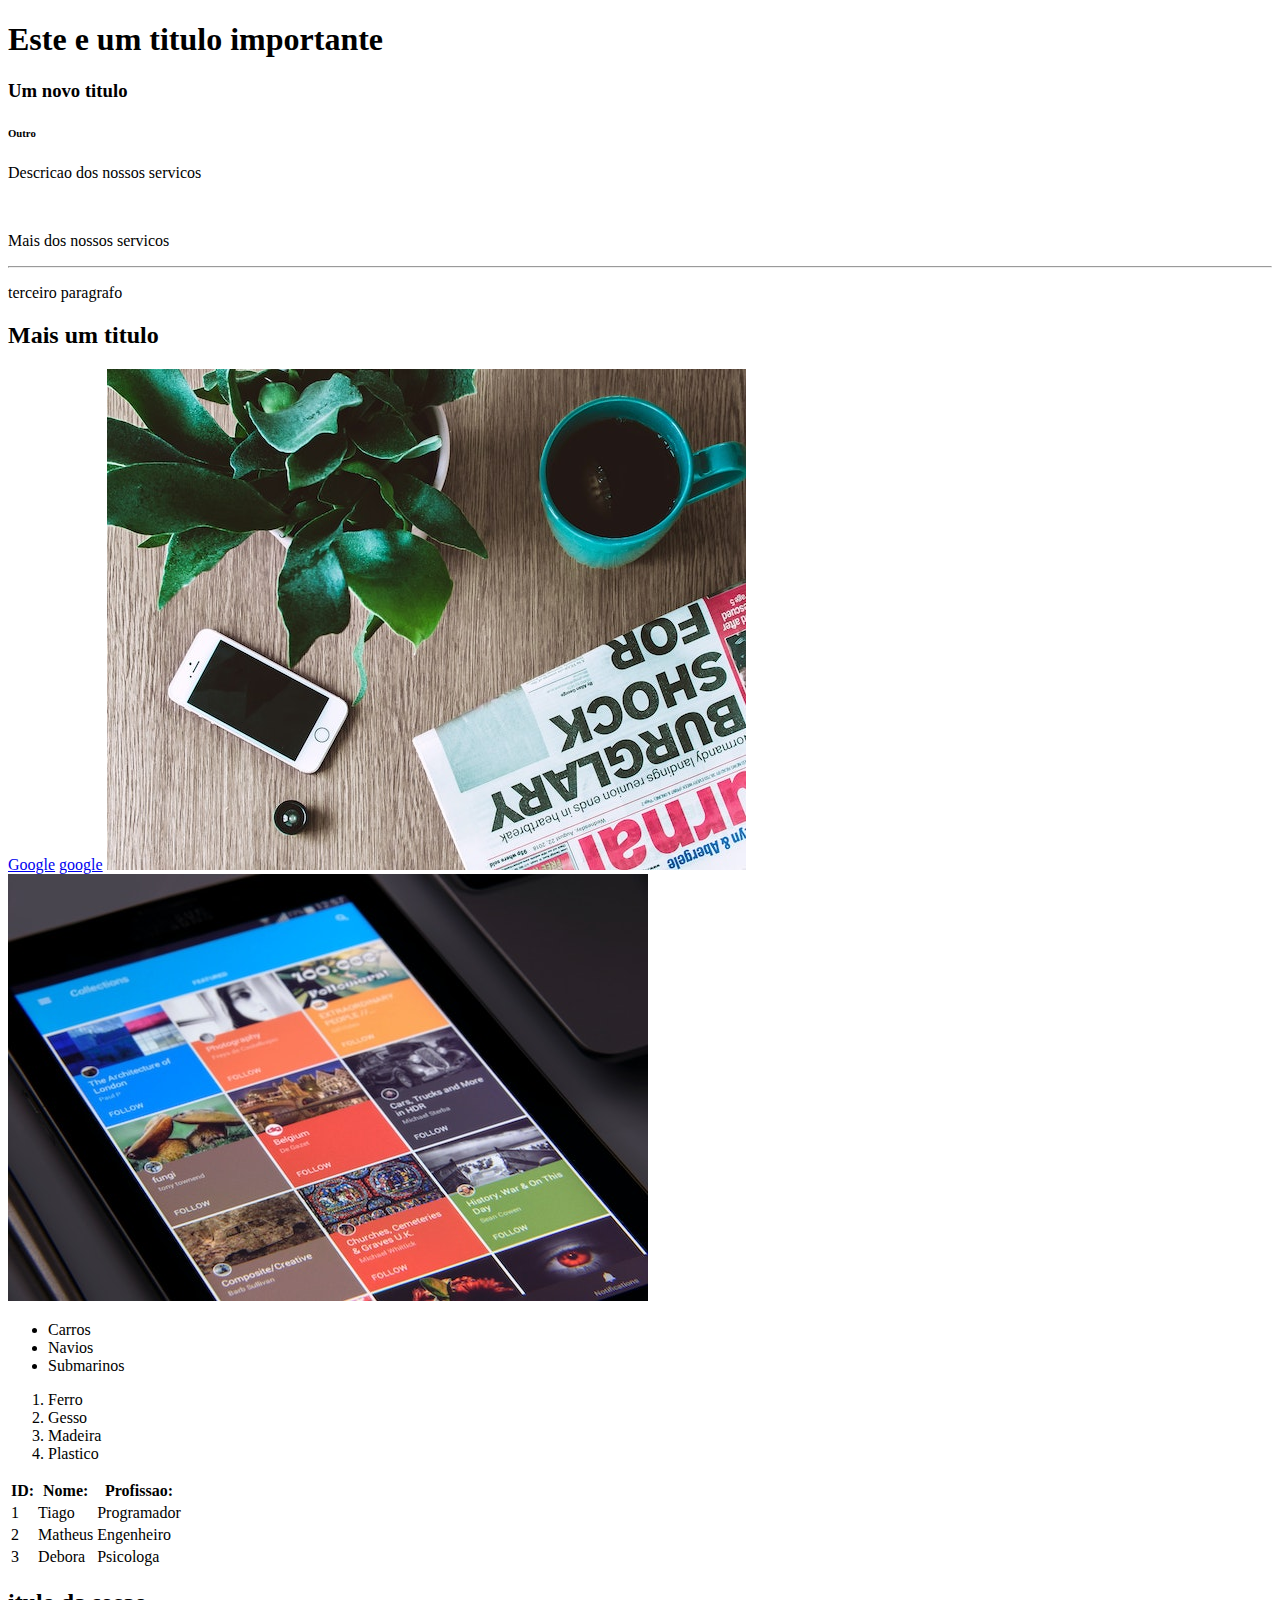
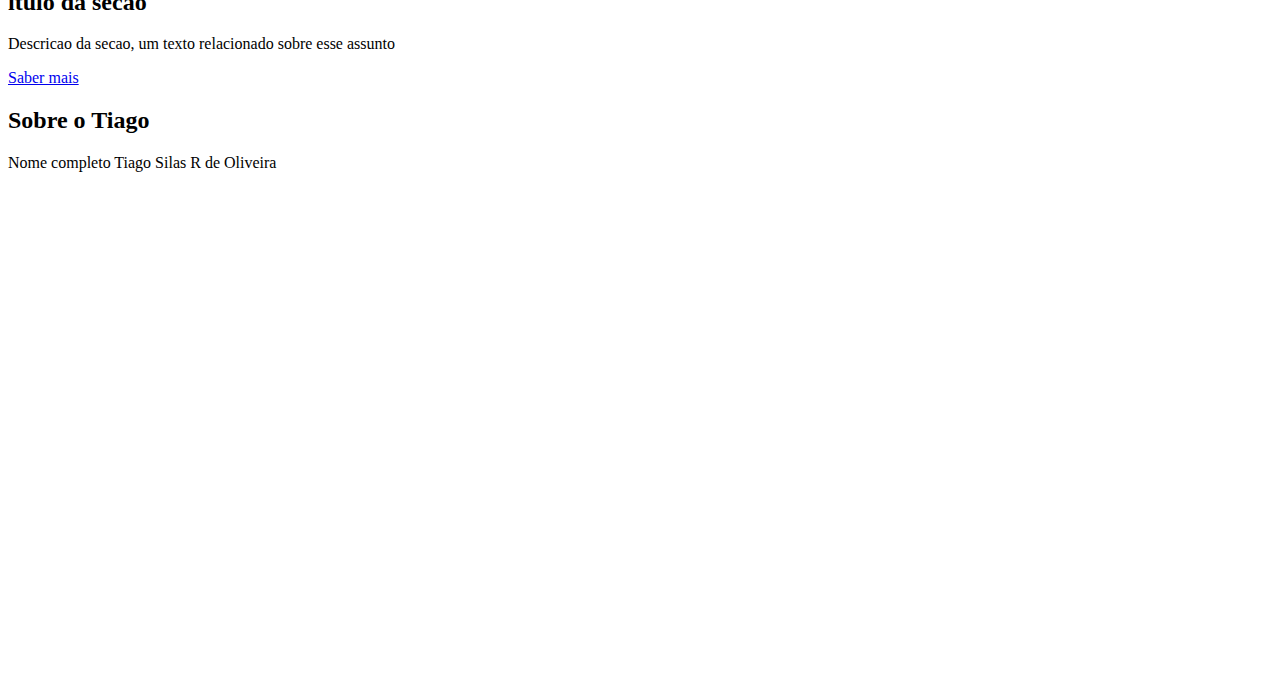
<file: 2_HTML/index.html>
<!DOCTYPE html>
<html>
    <head>
        <title>HTML fundamentos</title>
    </head>
    <body style="padding-bottom: 500px">
        <!-- 1 - titulos  -->
        <h1>Este e um titulo importante</h1>
        <h3>Um novo titulo</h3>
        <h6>Outro</h6>
        <!-- 2 - Paragrafos -->
        <p>Descricao dos nossos servicos</p>

        <!-- 3 - TAGS sem conteudo -->
        <br />
        <p>Mais dos nossos servicos</p>
        <hr/>
        <p>terceiro paragrafo</p>

        <!-- 4 - Comentarios -->
        <!-- Este e um comentario -->
        <h2>Mais um titulo</h2>
        <!-- 5 - Link -->
        <a href="https://www.google.com">Google</a>

        <!-- 6 - Abrir link em nova aba -->
        <a href="https://www.google.com" target="_blank">google</a>

        <!-- 7 - Imagem -->
        <img src="img/noticia-1.jpg"/>

        <!-- 8 - atibuto alt -->
        <img src="img/noticia-2.jpg" alt="Noticia 2 tela de celular">

        <!-- 9 - Lista nao ordenadas -->
        <ul>
            <li>Carros</li>
            <li>Navios</li>
            <li>Submarinos</li>
        </ul>

        <!-- 10 - Lista ordenadas -->
        <ol>
            <li>Ferro</li>
            <li>Gesso</li>
            <li>Madeira</li>
            <li>Plastico</li>
        </ol>
        
        <!-- 11 - Tabelas -->
        <table>
            <tr>
                <th>ID:</th>
                <th>Nome:</th>
                <th>Profissao:</th>
            </tr>
            <tr>
                <td>1</td>
                <td>Tiago</td>
                <td>Programador</td>
            </tr>
            <tr>
                <td>2</td>
                <td>Matheus</td>
                <td>Engenheiro</td>
            </tr>
            <tr>
                <td>3</td>
                <td>Debora</td>
                <td>Psicologa</td>
            </tr>
        </table>

        <!-- 12 - Divisao DIV -->
        <div>
            <h2>itulo da secao</h2>
            <p>Descricao da secao, um texto relacionado sobre esse assunto</p>
            <a href="#">Saber mais</a>
        </div>
        <div>
            <h2>Sobre o Tiago</h2>
            <p>Nome completo Tiago Silas R de Oliveira</p>
        </div>
    </body>
</html>
</file>
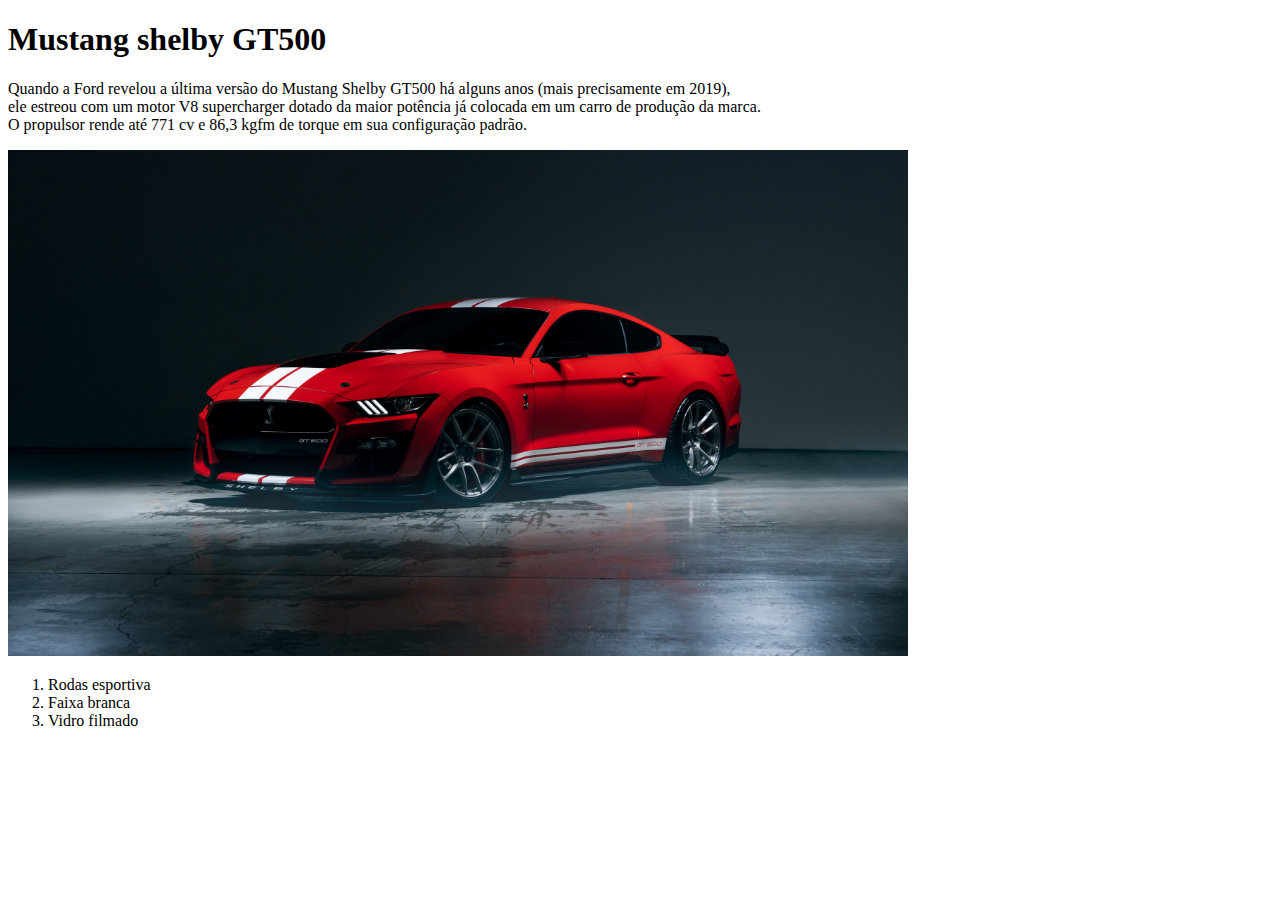
<file: 3_DESAFIO_1/index.html>
<!DOCTYPE html>
<html lang="pt-br">

<head>
    <meta charset="UTF-8">
    <meta name="viewport" content="width=device-width, initial-scale=1.0">
    <title>Mustang GT500</title>
</head>

<body>
    <h1>Mustang shelby GT500</h1>
    <p>Quando a Ford revelou a última versão do Mustang Shelby GT500 há alguns anos (mais precisamente em 2019), <br>
        ele estreou com um motor V8 supercharger dotado da maior potência já colocada em um carro de produção da marca.
        <br>
        O propulsor rende até 771 cv e 86,3 kgfm de torque em sua configuração padrão.</p>
    <img src="img/ford-mustang-shelby-5120x2880-13036.jpg" alt="Mustang shelby GT500 vermelho" style="width: 900px;">
    <ol>
        <li>Rodas esportiva</li>
        <li>Faixa branca</li>
        <li>Vidro filmado</li>
    </ol>
</body>

</html>
</file>
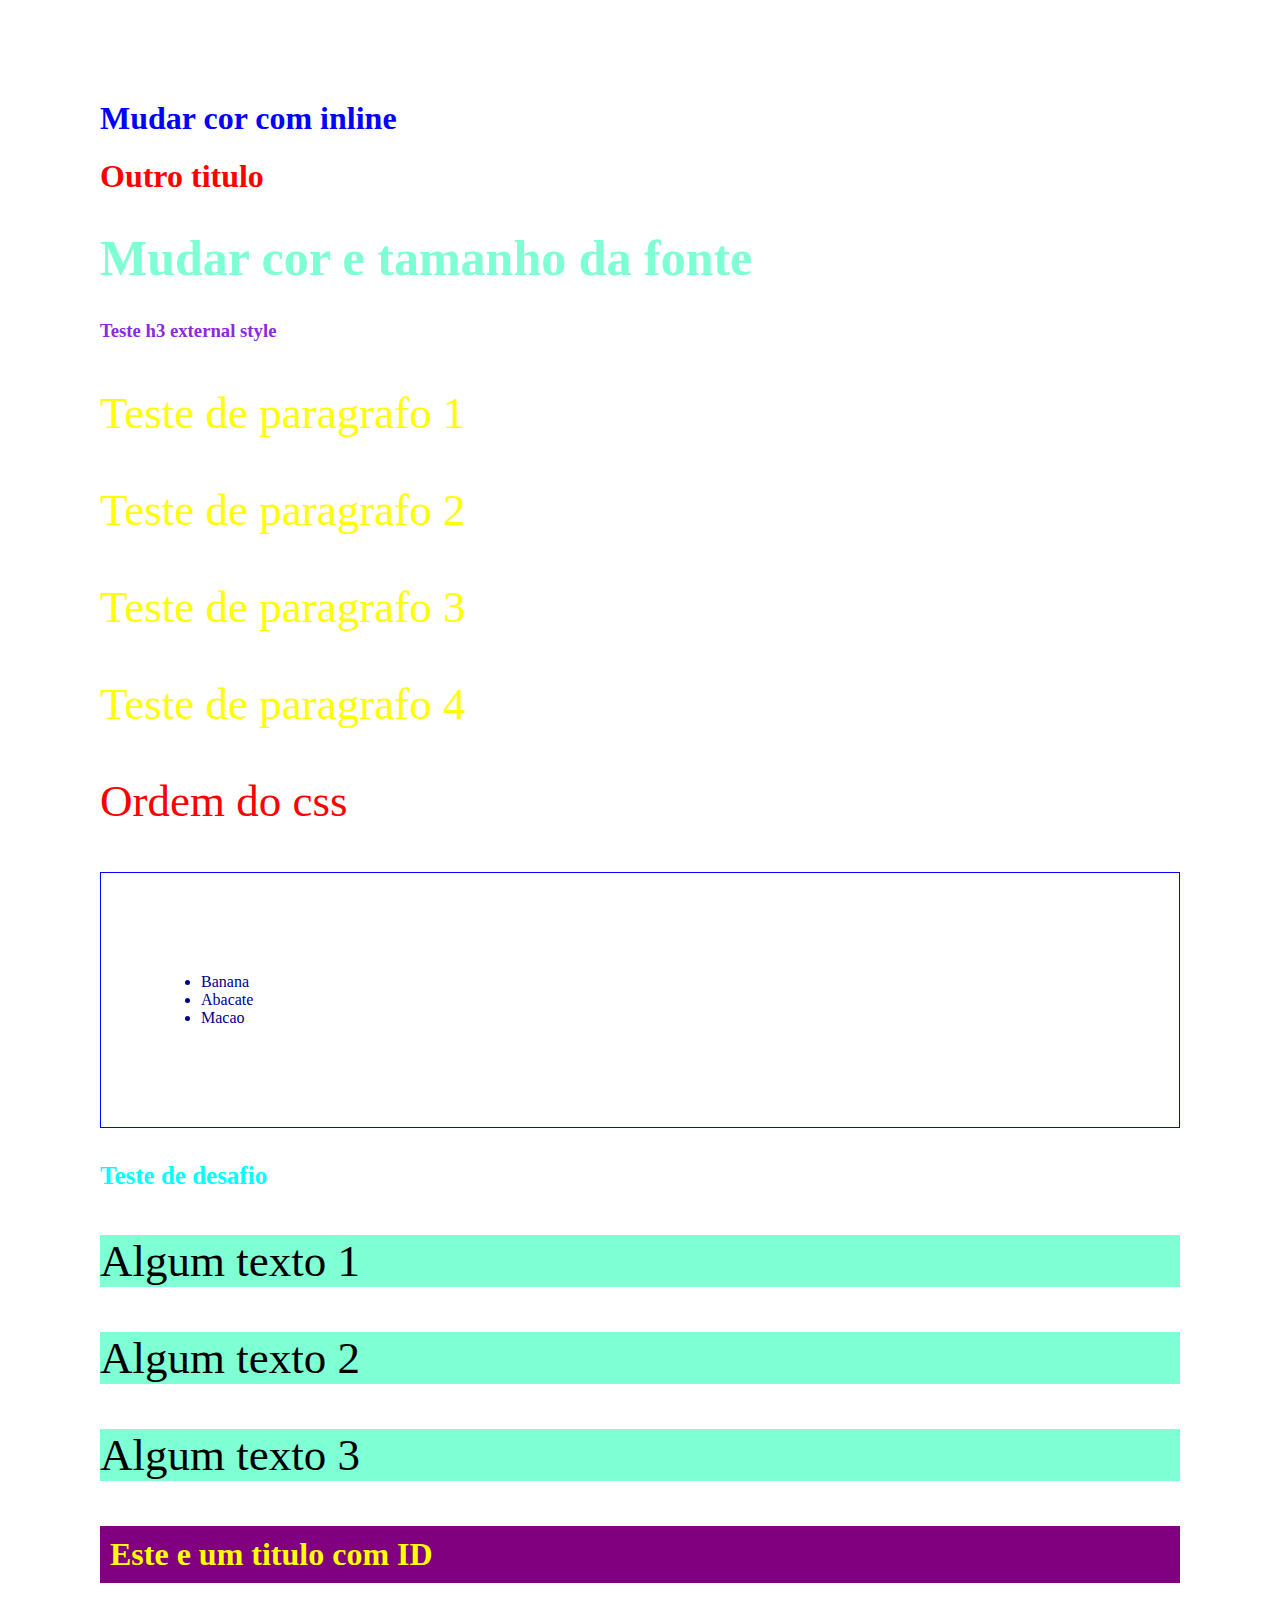
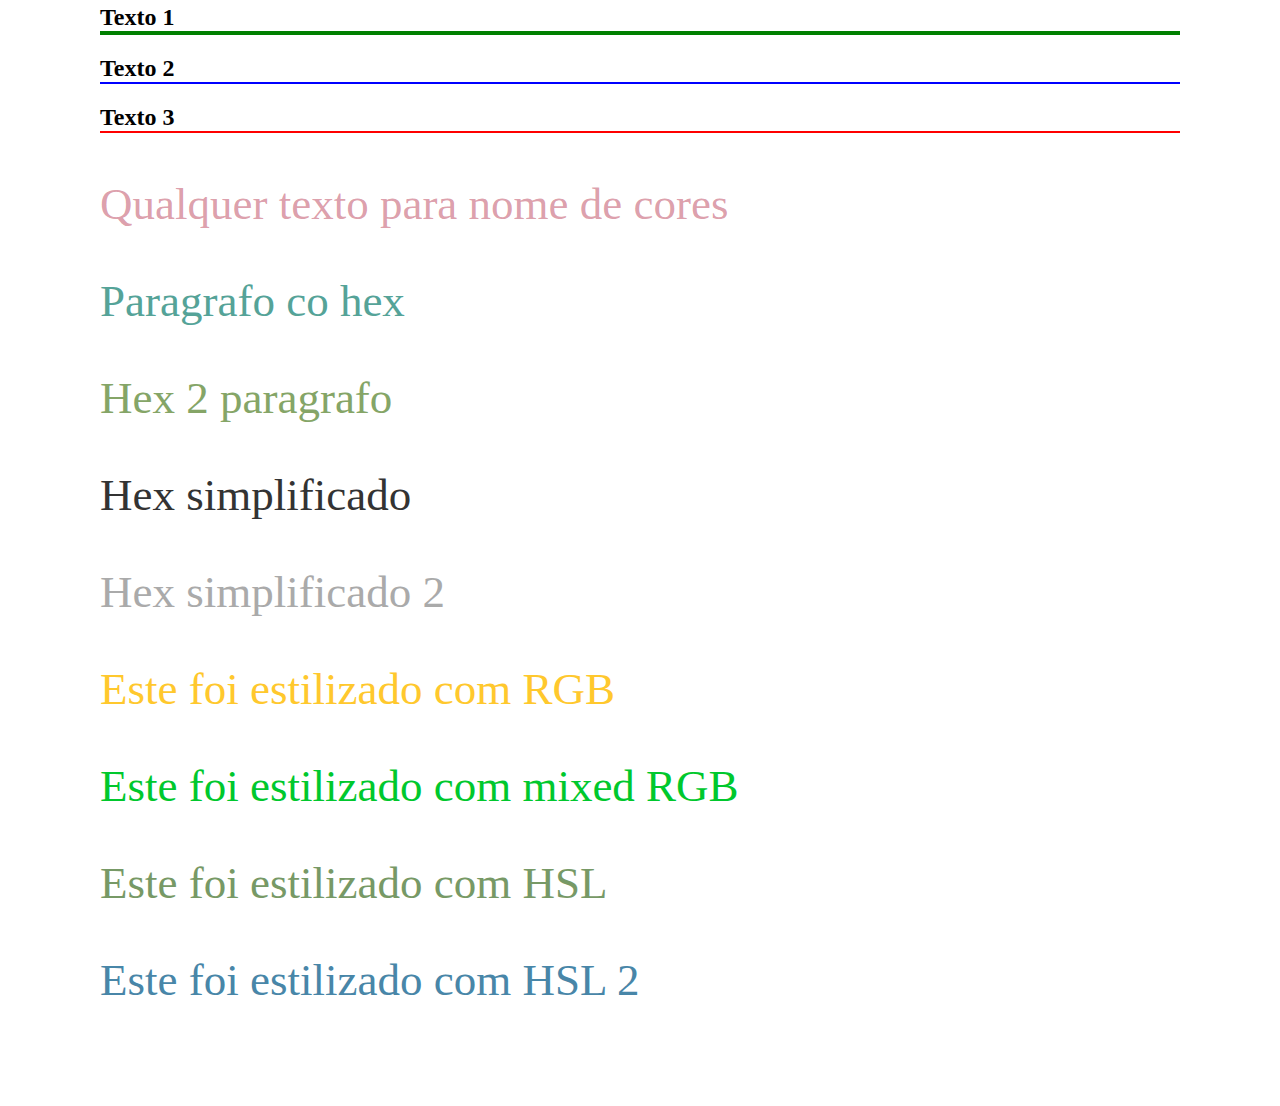
<file: 4_CSS/index.html>
<!DOCTYPE html>
<html lang="en">

<head>
    <meta charset="UTF-8">
    <meta name="viewport" content="width=device-width, initial-scale=1.0">
    <title>CSS</title>
    <!-- 3 -  Internal CSS-->
    <style>
        p {
            color: green;
            font-size: 45px;
        }
        </style>
    <!-- cascading style sheets -->
    <link rel="stylesheet" href="css/styles.css">
    <link rel="stylesheet" href="css/lists.css">
    <link rel="stylesheet" href="css/titles.css">
</head>

<body>
    <!-- 1 - Inline CSS -->
    <h1 style="color: blue;">Mudar cor com inline</h1>
    <h1 style="color: red;">Outro titulo</h1>

    <!-- 2 - Multiplas regras -->
    <h1 style="color: aquamarine; font-size: 50px;">Mudar cor e tamanho da fonte</h1>

    <h3>Teste h3 external style</h3>

    <p>Teste de paragrafo 1</p>
    <p>Teste de paragrafo 2</p>
    <p>Teste de paragrafo 3</p>
    <p>Teste de paragrafo 4</p>

    <!-- 5 - Ordem do CSS -->
    <p style="color: red;">Ordem do css</p>

    <!-- 6 - multiplos css -->
    <ul>
        <li>Banana</li>
        <li>Abacate</li>
        <li>Macao</li>
    </ul>

    <h4>Teste de desafio</h4>

    <!-- 8 - Classes -->
    <p class="paragraph">Algum texto 1</p>
    <p class="paragraph">Algum texto 2</p>
    <p class="paragraph">Algum texto 3</p>

    <!-- 9 - IDs -->
    <h1 id="exclusive-title">Este e um titulo com ID</h1>

    <!-- 10 -  multiplas regras, ordem do css -->
    <h2 id="algum-titulo" class="titulo">Texto 1</h2>
    <h2 class="titulo">Texto 2</h2>
    <h2 >Texto 3</h2>
    
    <!-- 11 - nome de cores rgba -->
    <p class="color-name">Qualquer texto para nome de cores</p>
    
    <!-- 12 - hex -->
    <p class="hex">Paragrafo co hex</p>
    <p class="hex-2">Hex 2 paragrafo</p>

    <!-- 13 - mais sobre hex -->
    <p class="simple-hex">Hex simplificado</p>
    <p class="simple-hex-2">Hex simplificado 2</p>

    <!-- 14 - RGB -->
    <p class="rgb">Este foi estilizado com RGB</p>
    <p class="mixed-rgb">Este foi estilizado com mixed RGB</p>

    <!-- 15 - HSL -->
    <p class="hsl">Este foi estilizado com HSL</p>
    <p class="hsl-2">Este foi estilizado com HSL 2</p>

    <!-- 16 - background color -->
    
</body>

</html>
</file>
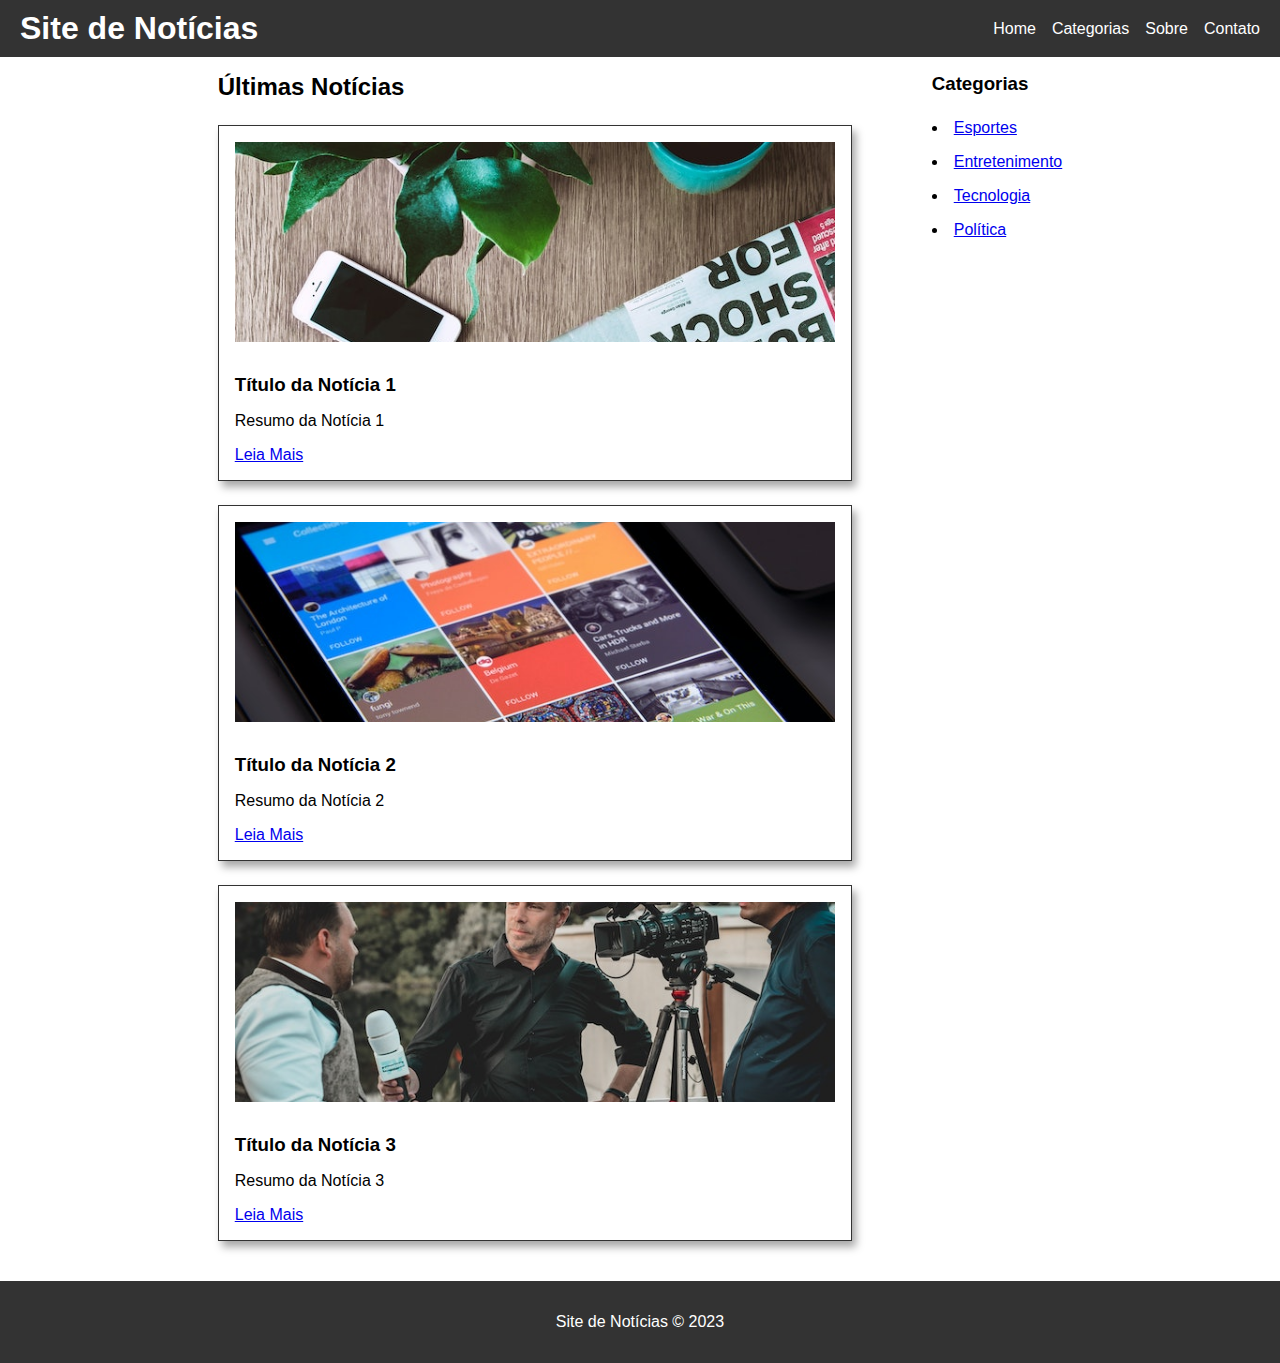
<file: projeto/index.html>
<html>
  <head>
    <title>Site de Notícias</title>
    <link rel="stylesheet" type="text/css" href="style.css" />
  </head>
  <body>
    <header>
      <h1>Site de Notícias</h1>
      <nav>
        <ul>
          <li><a href="#">Home</a></li>
          <li><a href="#">Categorias</a></li>
          <li><a href="#">Sobre</a></li>
          <li><a href="#">Contato</a></li>
        </ul>
      </nav>
    </header>
    <main class="news-container">
      <section>
        <h2>Últimas Notícias</h2>
        <article class="news-item">
          <img src="img/noticia-1.jpg" alt="Imagem da Notícia 1" />
          <h3>Título da Notícia 1</h3>
          <p>Resumo da Notícia 1</p>
          <a href="#">Leia Mais</a>
        </article>
        <article class="news-item">
          <img src="img/noticia-2.jpg" alt="Imagem da Notícia 2" />
          <h3>Título da Notícia 2</h3>
          <p>Resumo da Notícia 2</p>
          <a href="#">Leia Mais</a>
        </article>
        <article class="news-item">
          <img src="img/noticia-3.jpg" alt="Imagem da Notícia 3" />
          <h3>Título da Notícia 3</h3>
          <p>Resumo da Notícia 3</p>
          <a href="#">Leia Mais</a>
        </article>
      </section>
      <aside>
        <h3>Categorias</h3>
        <ul>
          <li><a href="#">Esportes</a></li>
          <li><a href="#">Entretenimento</a></li>
          <li><a href="#">Tecnologia</a></li>
          <li><a href="#">Política</a></li>
        </ul>
      </aside>
    </main>
    <footer>
      <p>Site de Notícias &copy; 2023</p>
    </footer>
  </body>
</html>
</file>
<file: 4_CSS/css/styles.css>
/* 4 - External */
body{
    margin: 100px;
}
h3{
    color: blueviolet;
}
p{
    color: yellow;
}

.paragraph{
    background-color: aquamarine;
    color: black;
}
/* Id */
#exclusive-title{
    background-color: purple;
    color: yellow;
    padding: 10px;
}

h2{
    border-bottom: 2px solid red;
}
/* Classe */
.titulo{
    border-bottom: 2px solid blue;
}
/* Id */
#algum-titulo{
    border-bottom: 4px solid green;

}

/* nome das cores */
.color-name{
    color: rgba(184, 56, 82, 0.486);
}

/* paragrafo com hex */
.hex{
    color: #55a398;
}

.hex-2{
    color: #85a567;
}
/* Simple hex */
.simple-hex{
color: #333;
}

.simple-hex-2{
color: #AAA;
}

.rgb{
    color: rgb(255, 200, 45);
}

.mixed-rgb{
    color: rgb(0, 200, 45);

}

.hsl{
    color: hsl(100, 20%, 50%);
}

.hsl-2{
    color: hsl(201, 40%, 47%);
}
</file>
<file: 4_CSS/css/lists.css>
ul{
    border: 1px solid blue;
    padding: 100px;
}

li{
    color: darkblue;
}
</file>
<file: 4_CSS/css/titles.css>
/* Comentario em CSS */
h4{
    color: aqua;
    font-size: 25px;
    margin-bottom: 30px;
}
</file>
<file: projeto/style.css>
* {
  font-family: Arial, sans-serif;
  margin: 0;
  padding: 0;
}

/* Cabeçalho */
header {
  background-color: #333;
  color: #fff;
  display: flex;
  justify-content: space-between;
  align-items: center;
  padding: 10px 20px;
}

header h1 {
  margin: 0;
}

nav {
  display: flex;
  justify-content: center;
}

nav ul {
  display: flex;
  list-style: none;
  gap: 1rem;
}

nav a {
  color: #fff;
  text-decoration: none;
}

/* Conteúdo principal */
.news-container {
  display: flex;
  flex-wrap: wrap;
  justify-content: center;
  margin: 1rem 0;
  gap: 5rem;
}

.news-item {
  background-color: #fff;
  border: 1px solid #333;
  box-shadow: rgba(0, 0, 0, 0.34) 4px 6px 8px;
  margin: 1.5rem 0;
  padding: 1rem;
  width: 600px;
  display: flex;
  flex-direction: column;
  gap: 1rem;
}

.news-item img {
  height: 200px;
  object-fit: cover;
  width: 100%;
  margin-bottom: 1rem;
}

/* Barra lateral */
aside h3 {
  margin-bottom: 1.5rem;
}

aside ul {
  display: flex;
  flex-direction: column;
  gap: 1rem;
  list-style-position: inside;
}

/* Rodapé */

footer {
  padding: 2rem;
  background-color: #333;
  text-align: center;
  color: #fff;
}
</file>
